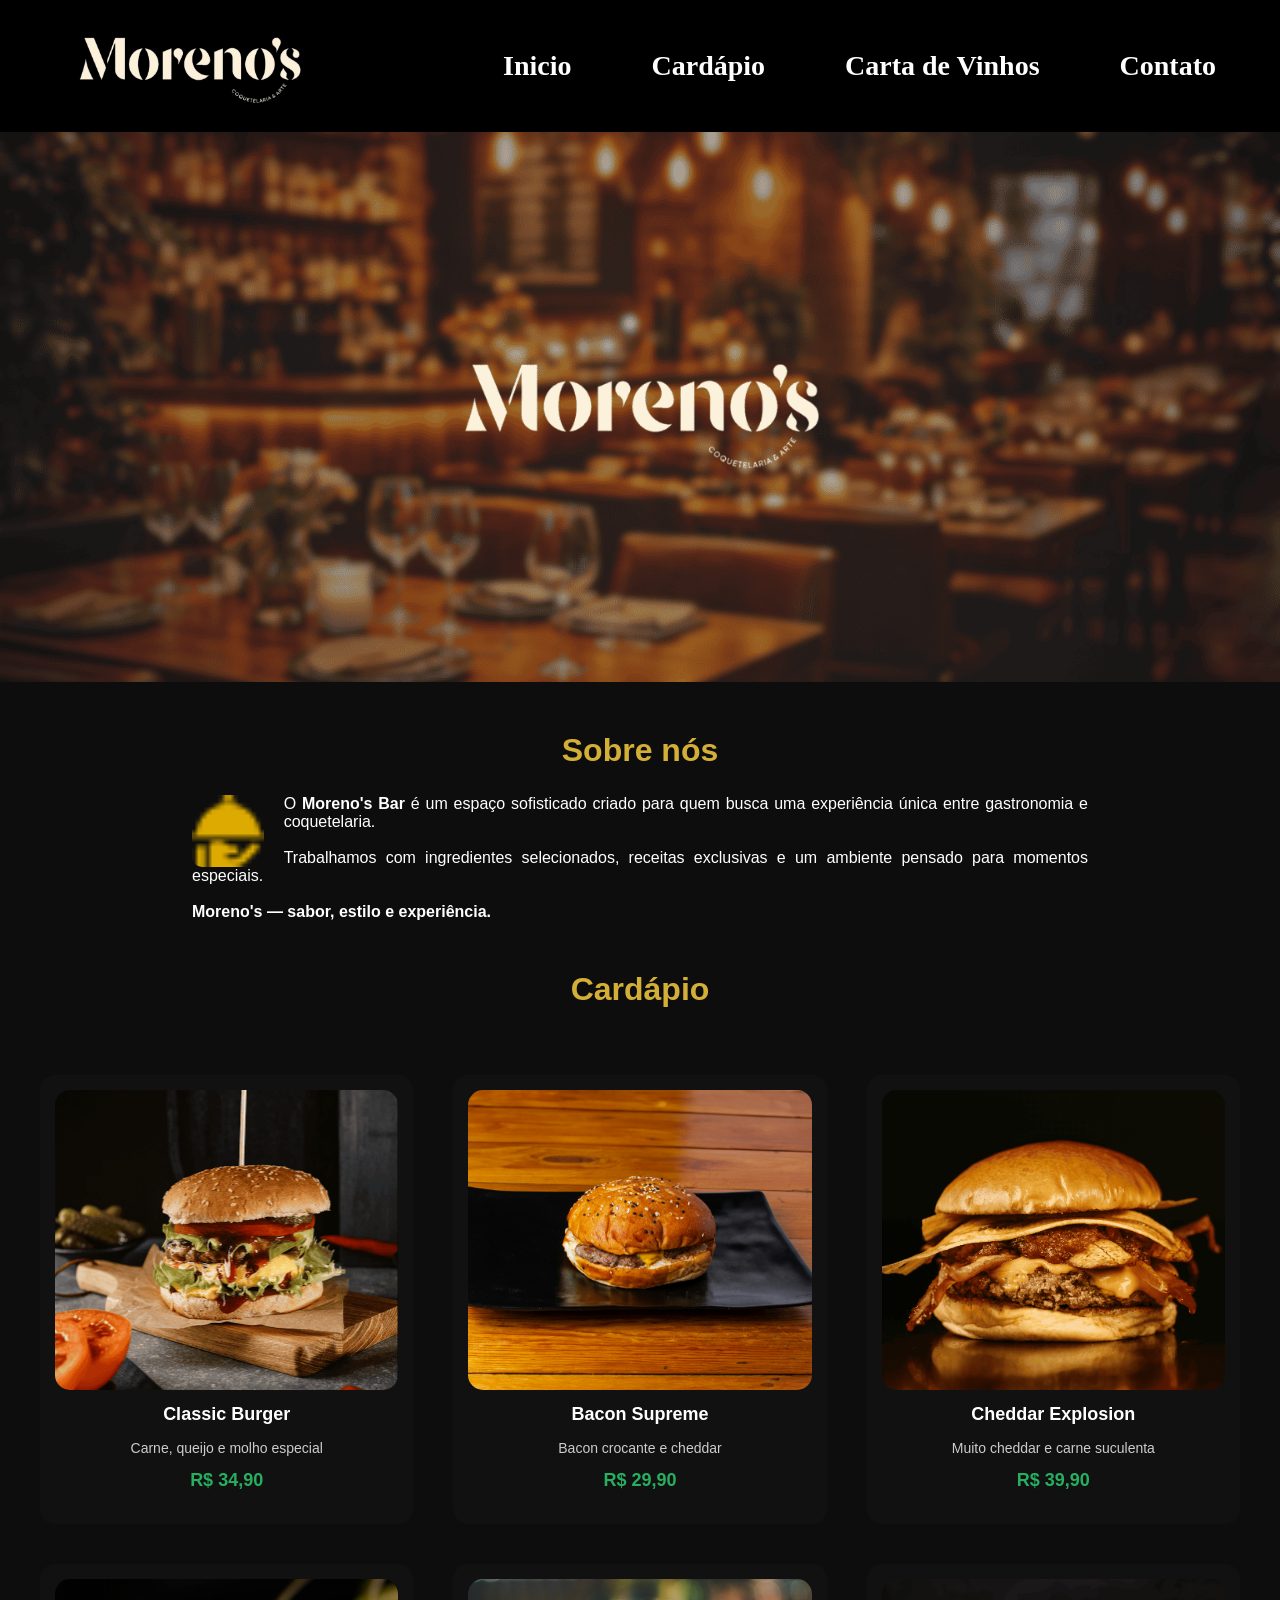
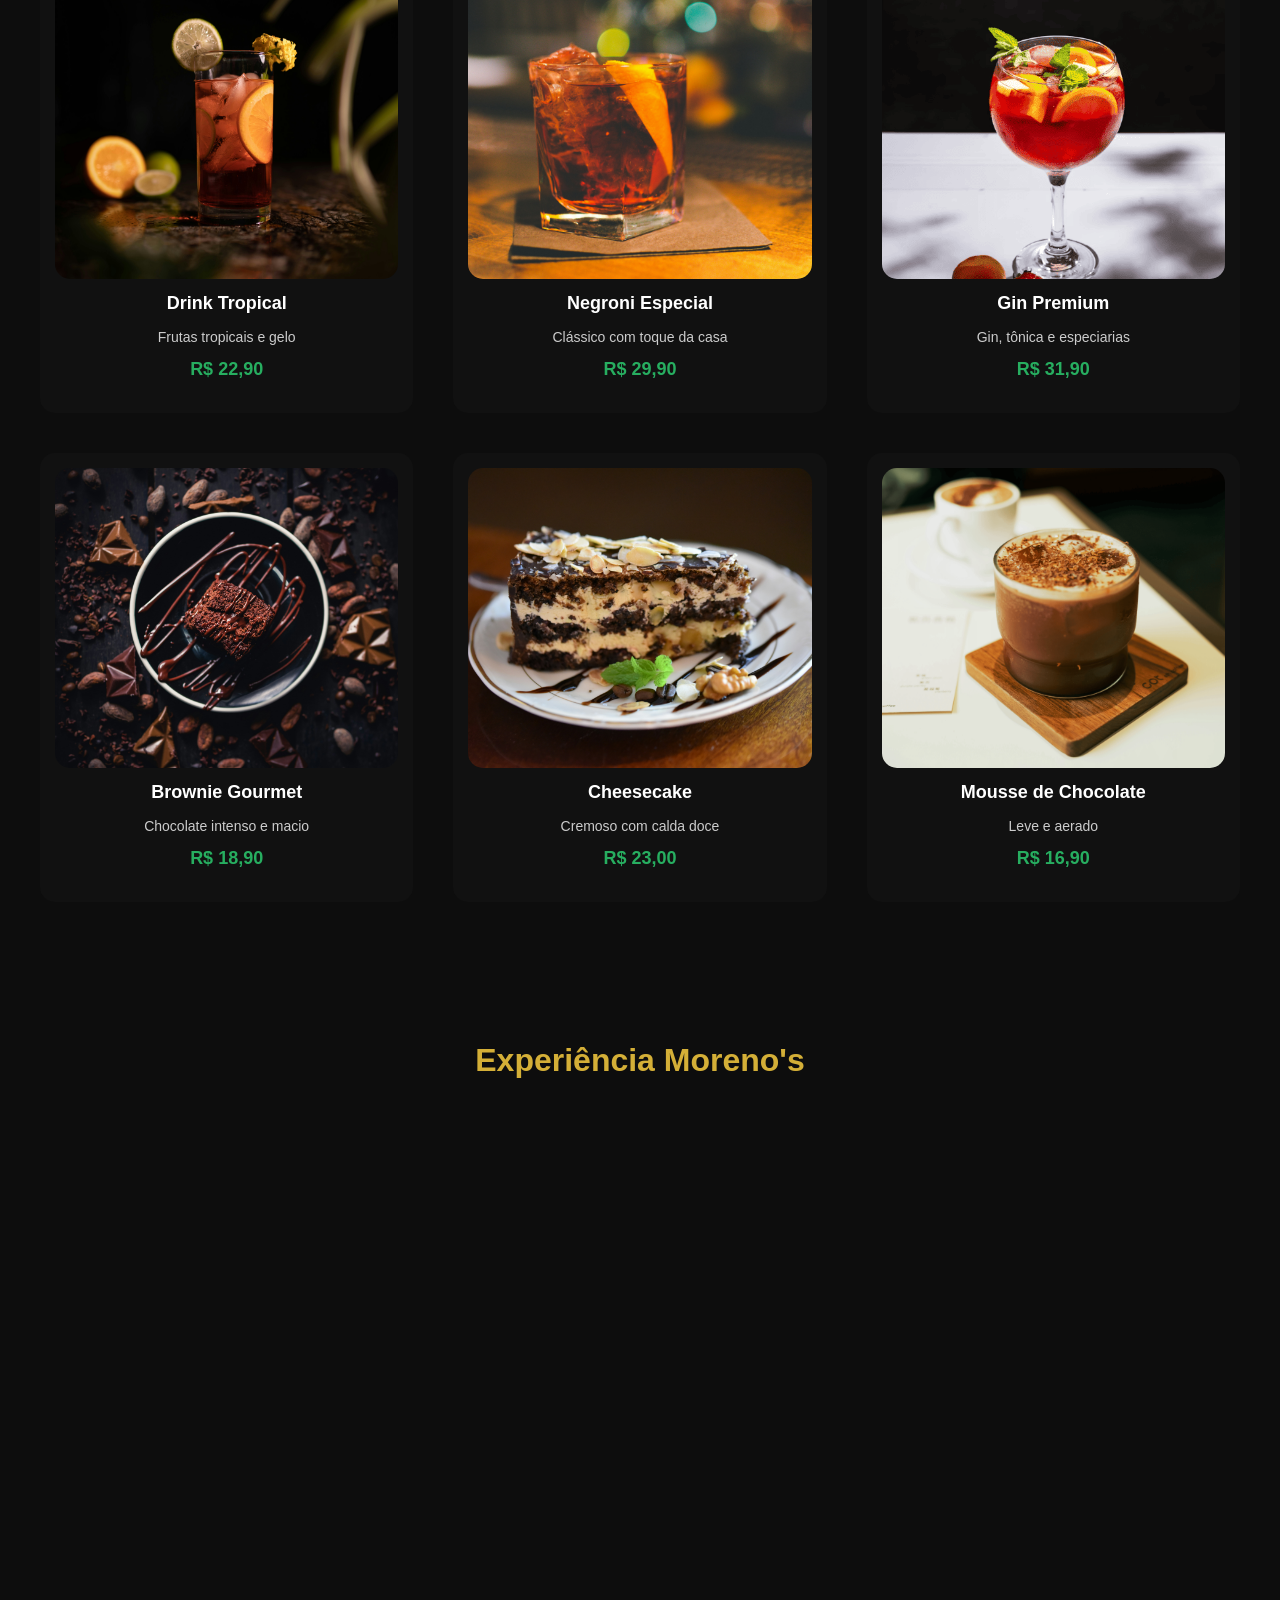
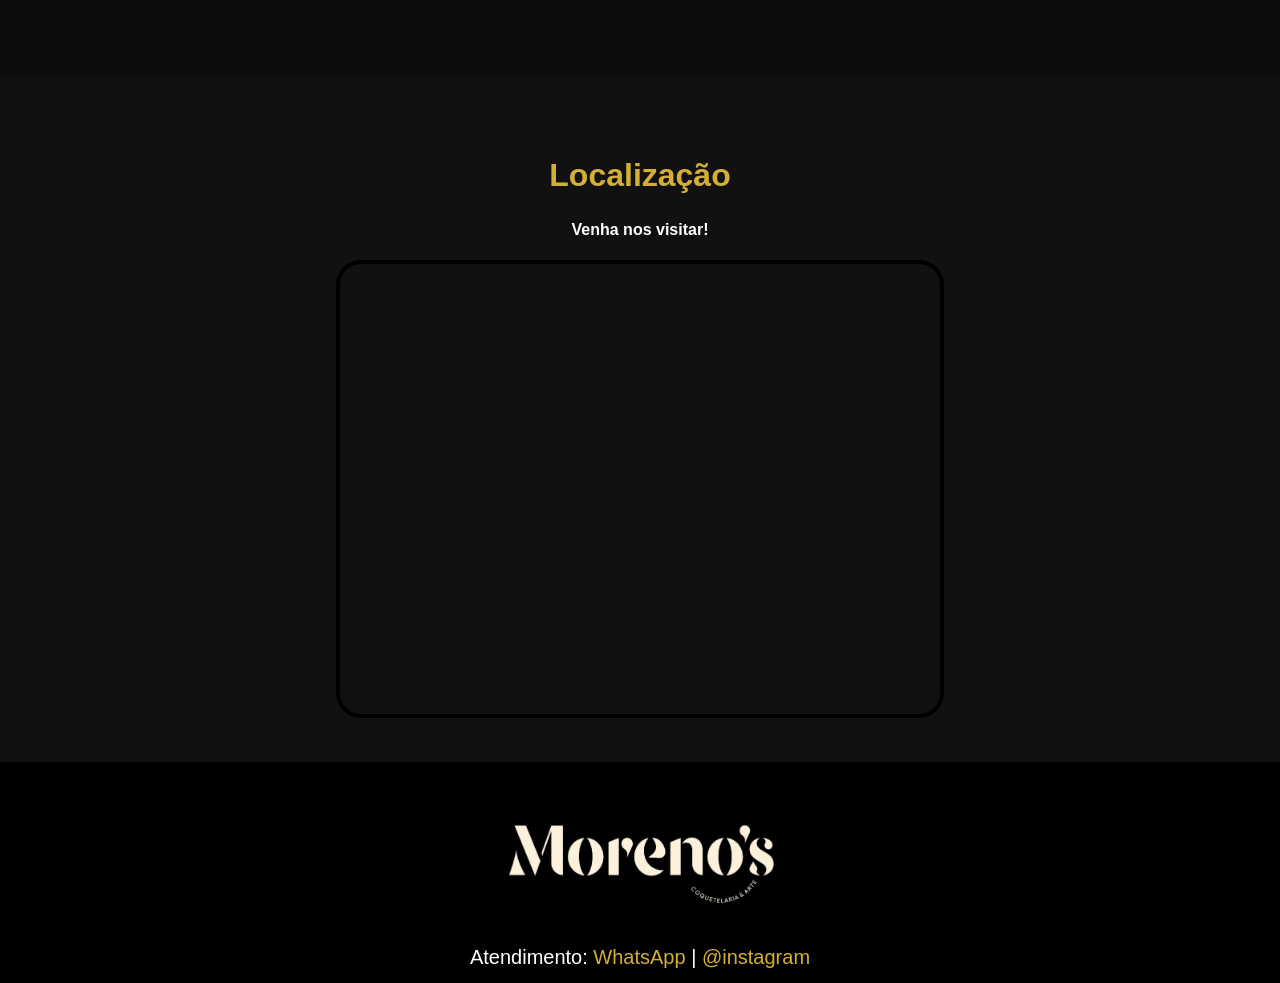
<file: index.html>
<!DOCTYPE html>
<html lang="pt-BR">
<head>
    <meta charset="UTF-8">
    <meta name="viewport" content="width=device-width, initial-scale=1.0">
    <title>Carregando...</title>
    
    <meta http-equiv="refresh" content="0; url=morenos.html">
    
    <style>
        body {
            font-family: 'Segoe UI', sans-serif;
            display: flex;
            justify-content: center;
            align-items: center;
            height: 100vh;
            background-color: #0d0d0d;
            color: white;
            margin: 0;
        }
        .loader {
            text-align: center;
        }
        .loader a {
            color: #d4af37;
            text-decoration: none;
            font-weight: bold;
        }
    </style>
</head>
<body>

    <div class="loader">
        <p>Redirecionando para o Moreno's Bar...</p>
        <p>Se não for redirecionado em instantes, <a href="morenos.html">clique aqui</a>.</p>
    </div>

</body>
</html>
</file>
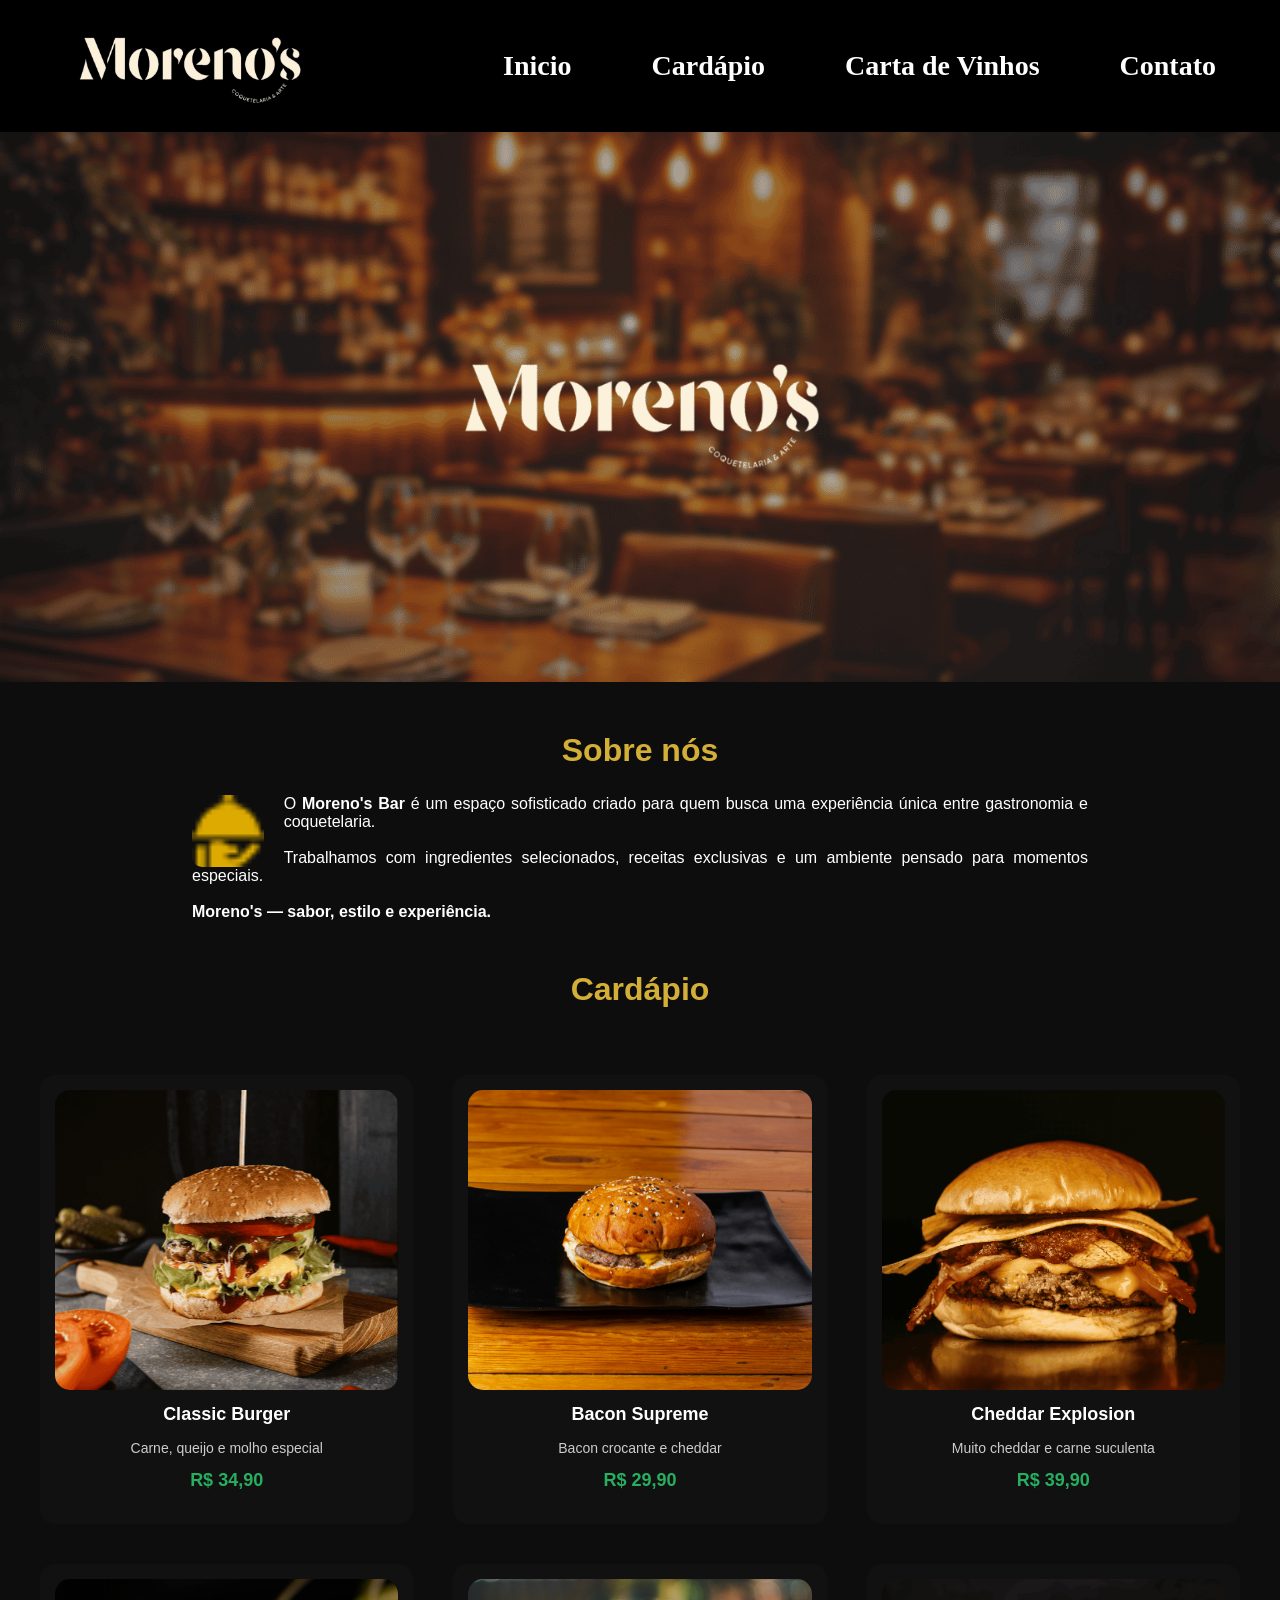
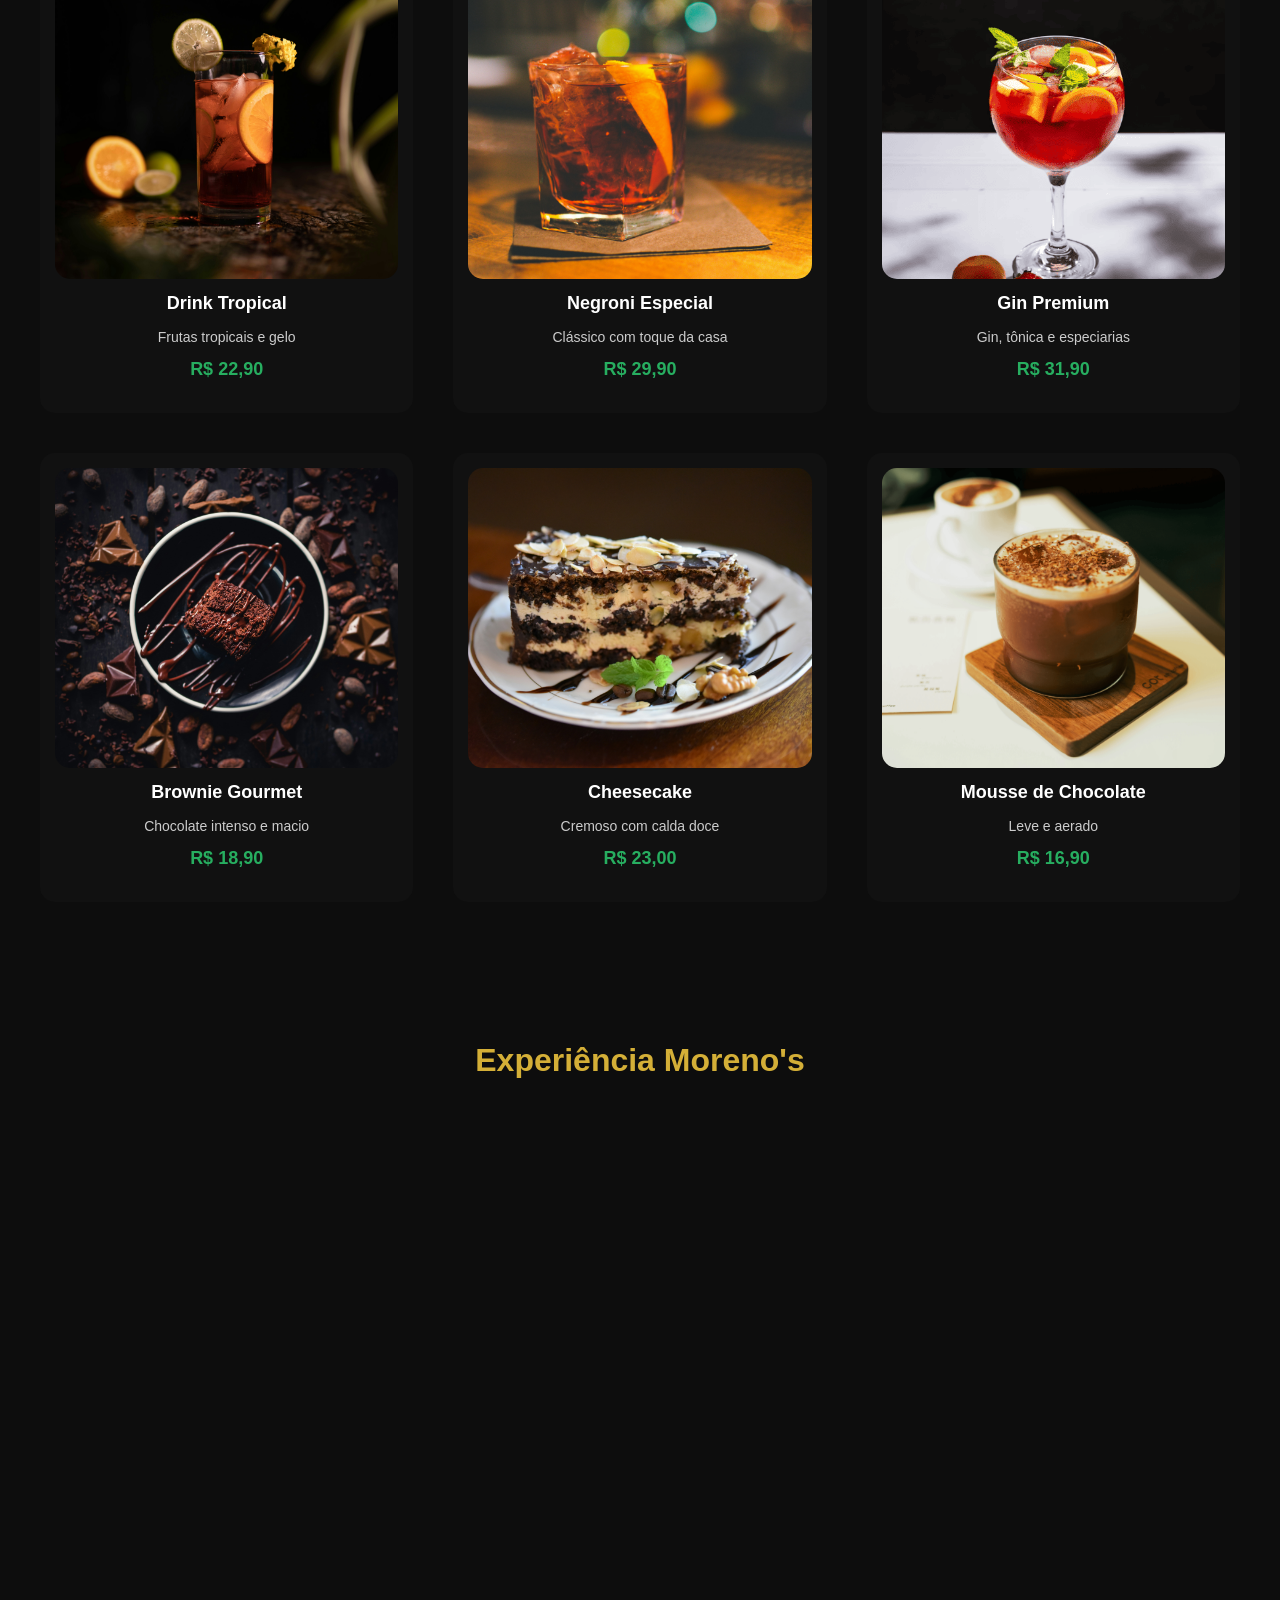
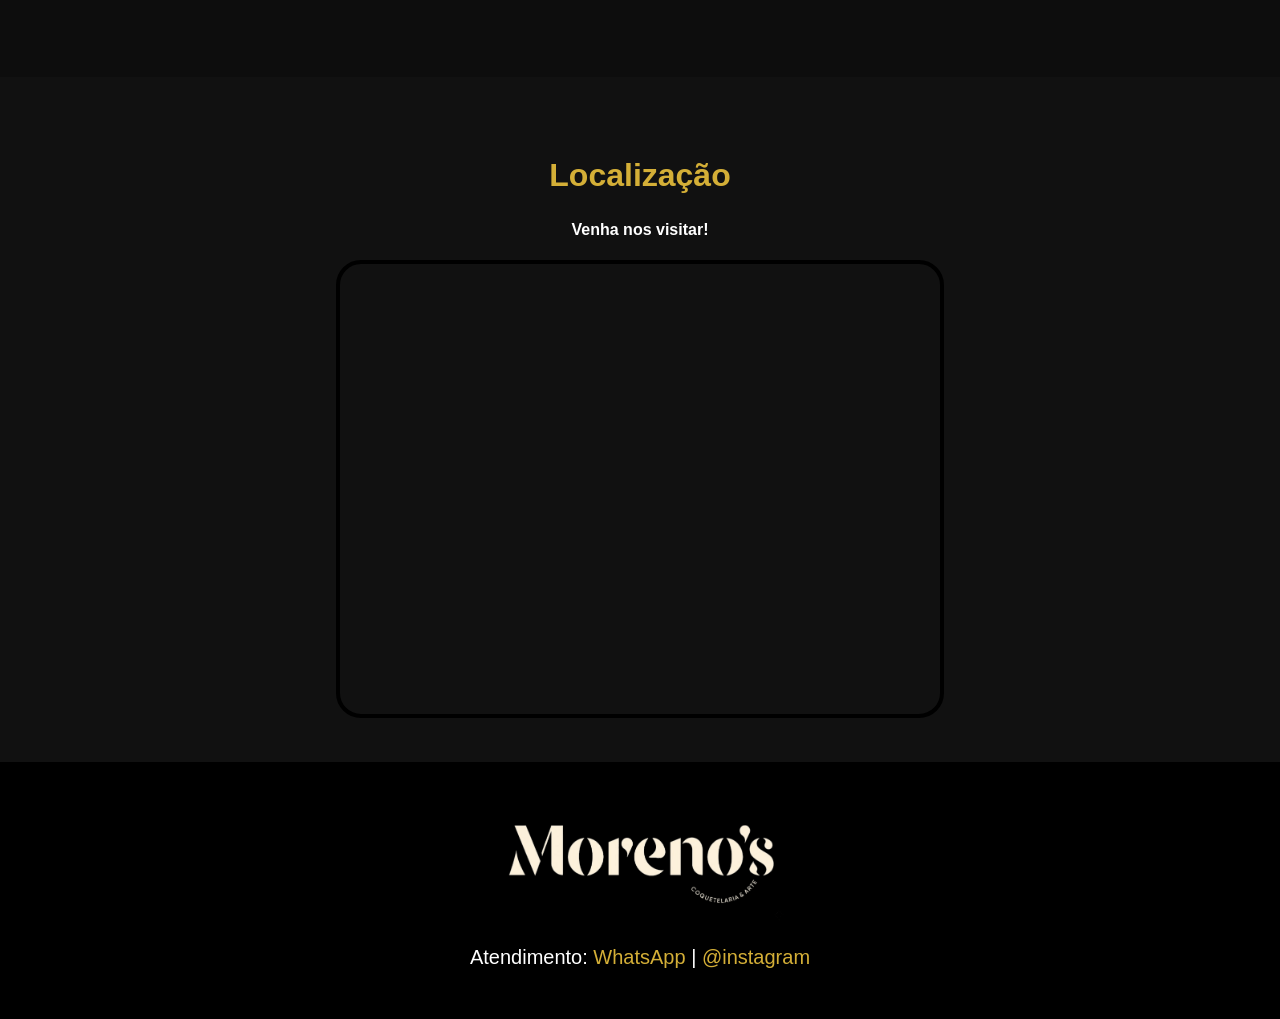
<file: morenos.html>
<!DOCTYPE html>
<html>
<head>
    <link href="morenos.css" rel="stylesheet"/>
    <link rel="icon" href="img/logo.moreno.ico" type="img/ico">
    <title>Moreno's Bar</title>
    
<script> 
        function abrirDetalhes(nome,img,desc){
            url= `pop_produtos.html?produto=${encodeURIComponent(nome)}&img=${encodeURIComponent(img)}&desc=${encodeURIComponent(desc)}`
            window.open(url, "_blank", "width=800,height=700")
        }
    </script>
</head>

<body>

<header>
    <div class="divheader">
        <img src="img/logo.moreno.png" class="logo"/>
        <nav>
            <ul>
                <li><a href="#">Inicio</a></li>
                <li><a href="#produtos">Cardápio</a></li>
                <li><a href="Carta.html">Carta de Vinhos</a></li>
                <li><a href="contatos.html">Contato</a></li>
            </ul>
        </nav>
    </div>
</header>

<div class="banner">
    <img src="img/banner1.png">
</div>

<main>

<section class="sobre">
    <h2 class="titulos">Sobre nós</h2>
    <img src="img/restaurante.png" class="img_sobre">
    <p class="texto_sobre">
        O <strong>Moreno's Bar</strong> é um espaço sofisticado criado para quem busca
        uma experiência única entre gastronomia e coquetelaria.<br><br>

        Trabalhamos com ingredientes selecionados, receitas exclusivas
        e um ambiente pensado para momentos especiais.<br><br>

        <strong>Moreno's — sabor, estilo e experiência.</strong>
    </p>
</section>

<h2 id="produtos" class="titulos">Cardápio</h2>

<section class="produtos">

    <div class="produto-card" onclick="abrirDetalhes('Classic Burger', 'img/burguer1.png', 'Hambúrguer artesanal de 180g grelhado no fogo, queijo prato derretido, alface fresca, tomate e nosso exclusivo molho especial da casa no pão brioche.')">
        <img src="img/burguer1.png" class="img_produtos">
        <h2>Classic Burger</h2>
        <p class="descricao">Carne, queijo e molho especial</p>
        <p class="preco">R$ 34,90</p>
    </div>

    <div class="produto-card" onclick="abrirDetalhes('Bacon Supreme', 'img/burguer2.png', 'Hambúrguer de 180g com muito bacon crocante, cheddar derretido, maionese defumada e pão australiano macio.')">
        <img src="img/burguer2.png" class="img_produtos">
        <h2>Bacon Supreme</h2>
        <p class="descricao">Bacon crocante e cheddar</p>
        <p class="preco">R$ 29,90</p>
    </div>

    <div class="produto-card" onclick="abrirDetalhes('Cheddar Explosion', 'img/burguer3.png', 'Hambúrguer suculento coberto com uma quantidade generosa de queijo cheddar cremoso injetado na hora e cebola caramelizada.')">
        <img src="img/burguer3.png" class="img_produtos">
        <h2>Cheddar Explosion</h2>
        <p class="descricao">Muito cheddar e carne suculenta</p>
        <p class="preco">R$ 39,90</p>
    </div>

    <div class="produto-card" onclick="abrirDetalhes('Drink Tropical', 'img/drink1.png', 'Uma mistura super refrescante de vodka premium, frutas tropicais selecionadas, muito gelo picado e xarope artesanal de maracujá.')">
        <img src="img/drink1.png" class="img_produtos">
        <h2>Drink Tropical</h2>
        <p class="descricao">Frutas tropicais e gelo</p>
        <p class="preco">R$ 22,90</p>
    </div>

    <div class="produto-card" onclick="abrirDetalhes('Negroni Especial', 'img/drink2.png', 'O clássico drink italiano feito com partes iguais de gin nacional, campari e vermute tinto, finalizado com uma rodela de laranja fresca.')">
        <img src="img/drink2.png" class="img_produtos">
        <h2>Negroni Especial</h2>
        <p class="descricao">Clássico com toque da casa</p>
        <p class="preco">R$ 29,90</p>
    </div>

    <div class="produto-card" onclick="abrirDetalhes('Gin Premium', 'img/drink3.png', 'Gin importado com água tônica premium, especiarias selecionadas, bagas de zimbro e um ramo de alecrim para aromatizar.')">
        <img src="img/drink3.png" class="img_produtos">
        <h2>Gin Premium</h2>
        <p class="descricao">Gin, tônica e especiarias</p>
        <p class="preco">R$ 31,90</p>
    </div>

    <div class="produto-card" onclick="abrirDetalhes('Brownie Gourmet', 'img/doce1.png', 'Brownie artesanal feito com puro chocolate meio amargo, textura cremosa por dentro e casquinha crocante por fora. Servido quentinho.')">
        <img src="img/doce1.png" class="img_produtos">
        <h2>Brownie Gourmet</h2>
        <p class="descricao">Chocolate intenso e macio</p>
        <p class="preco">R$ 18,90</p>
    </div>

    <div class="produto-card" onclick="abrirDetalhes('Cheesecake', 'img/doce2.png', 'Cheesecake clássica com base crocante de biscoito, creme de cream cheese leve e uma generosa calda artesanal de frutas vermelhas.')">
        <img src="img/doce2.png" class="img_produtos">
        <h2>Cheesecake</h2>
        <p class="descricao">Cremoso com calda doce</p>
        <p class="preco">R$ 23,00</p>
    </div>

    <div class="produto-card" onclick="abrirDetalhes('Mousse de Chocolate', 'img/doce3.png', 'Mousse tradicional super leve e aerada, feita com um blend de chocolates nobres e decorada com raspas de chocolate belga.')">
        <img src="img/doce3.png" class="img_produtos">
        <h2>Mousse de Chocolate</h2>
        <p class="descricao">Leve e aerado</p>
        <p class="preco">R$ 16,90</p>
    </div>

</section>

<section class="video">
    <h2 class="titulos">Experiência Moreno's</h2>
    <iframe width="560" height="315" src="https://www.youtube.com/embed/QdeMeNhgdtU?si=KWU1V7hQM25-QO-D" title="YouTube video player" frameborder="0" allow="accelerometer; autoplay; clipboard-write; encrypted-media; gyroscope; picture-in-picture; web-share" referrerpolicy="strict-origin-when-cross-origin" allowfullscreen></iframe>
</section>

<section class="mapa">
    <h2 class="titulos">Localização</h2>
    <h4>Venha nos visitar!</h4>
    <iframe src="https://www.google.com/maps/embed?pb=!1m18!1m12!1m3!1d3654.858927130213!2d-46.5421068!3d-23.645222699999998!2m3!1f0!2f0!3f0!3m2!1i1024!2i768!4f13.1!3m3!1m2!1s0x94ce42c392b2802b%3A0xf4c4baeca0b179da!2sR.%20das%20Figueiras%20-%20Santo%20Andr%C3%A9%2C%20SP%2C%2018132-490!5e0!3m2!1spt-BR!2sbr!4v1775881307896!5m2!1spt-BR!2sbr" width="600" height="450" style="border:0;" allowfullscreen="" loading="lazy" referrerpolicy="no-referrer-when-downgrade"></iframe>
</section>

</main>

<footer>
    <img src="img/logo.moreno.png" class="logo_footer">
     <p>
              Atendimento: 
                <a href="https://wa.me/5511949787702" target="_blank">
                    <i class="fa fa-whatsapp"></i> WhatsApp
                </a> | 
                <a href="https://instagram.com/mrnbiel" target="_blank">
                    <i class="fa fa-instagram"></i> @instagram
                </a>
            </p>
</footer>
</body>
</html>
</file>
<file: morenos.css>
body{
    margin: 0;
    font-family: 'Segoe UI', sans-serif;
    background-color: #0d0d0d;
    color: white;
}

html {
  scroll-behavior: smooth;
}

/* HEADER */
header{
    background-color:#000;
    padding: 10px 0;
}

/* HEADER (LOGO + MENU) */
.divheader{
    display: flex;
    align-items: center;
    justify-content: space-between;
    padding: 0 5%;
}

/* LOGO */
.logo{
    width: 250px;
}

/* MENU */
nav{
    font-size: 28px;
}

nav ul{
    display: flex;
    gap: 80px;
    list-style: none;
    margin: 0;
    padding: 0;
}

nav li{
    font-weight: bold;
    font-family: 'Times New Roman', Times, serif
}

nav a {
    text-decoration: none;
    color: white;
    transition: 300ms;
    position: relative;    /* Deixa a palavra ser a base para a linha */
    padding-bottom: 5px;   /* Dá um espaço sutil entre a palavra e a linha */
}

nav a:hover {
    color: #d4af37;
}

/* Cria a linha fina dourada, mas começa escondida (width: 0) */
nav a::after {
    content: '';
    position: absolute;
    bottom: 0;
    left: 0;
    width: 0;              /* Linha começa zerada */
    height: 1px;           /* Espessura da linha fina */
    background-color: #d4af37; /* Cor dourada */
    transition: width 700ms ease; /* Faz a linha abrir suavemente */
}

/* Quando passa o mouse na palavra, a linha estica para 100% do tamanho dela */
nav a:hover::after {
    width: 100%;
}

/* BANNER */
.banner{
    width: 100%;
    height: 550px;
    overflow: hidden;
}

.banner img{
    width: 100%;
    height: 100%;  
    object-fit: cover;
    object-position: center;
}

/* TITULOS */
.titulos{
    text-align: center;
    color: #d4af37;
    font-size: 32px;
    margin-top: 40px;
}

/* SOBRE */
.sobre{
    width: 70%;
    text-align: justify;
    margin: 50px auto;
}

.img_sobre{
    width: 8%;
    float:left;
    margin-right: 20px;
    border-radius: 10px;
}

/* MAPA */
.mapa{
    text-align: center;
    background: #111;
    padding: 40px;
}

.mapa iframe {
    border: 4px solid #000 !important; 
    border-radius: 25px;                 /* Arredonda os cantos do mapa */
    box-shadow: 0 8px px rgba(0, 0, 0, 0.9); /* Adiciona uma sombra para dar profundidade */
}

/* PRODUTOS GRID */
.produtos{
    display: grid;
    grid-template-columns: repeat(3, 1fr);
    gap: 40px;
    padding: 40px;
}

/* CARD */
.produtos div{
    background-color: #111;
    padding: 15px;
    border-radius: 15px;
    transition: 300ms;
    text-align: center;
}

.produtos div:hover{
    transform: translateY(-5px);
    box-shadow: 0 10px 20px rgba(0,0,0,0.5);
}

/* IMAGENS */
.img_produtos{
    width:100%;
    height: 300px;
    object-fit: cover;
    border-radius: 15px;
    transition: 400ms;
}

.img_produtos:hover{
    transform: scale(1.05);
    opacity: 0.8;
    cursor: pointer;
}

/* TITULO DOS PRODUTOS */
.produtos h2{
    font-size: 18px;
    margin-top: 10px;
}

/* DESCRIÇÃO DOS PRODUTOS */
.descricao {
    font-size: 14px;
    color: #ccc;
    margin-top: 5px;
}

/* PREÇO DOS PRODUTOS */
.preco {
    font-size: 18px;
    font-weight: bold;
    color: #27ae60;
    margin-top: 8px;
}

/* VIDEO */
.video{
    text-align: center;
    padding: 60px;
}

.video iframe {
    width: 100%;        /* Faz o vídeo ocupar até o limite máximo definido abaixo */
    max-width: 900px;   /* Aumenta a largura máxima (era 560px) */
    height: 508px;
}
/* FOOTER */
footer{
    padding: 30px;
    background-color: #000;
}

footer p{
    color: white;
    text-align: center;
    font-size: 20px;
}

footer a{
    color: #d4af37;
    text-decoration: none;
}

.logo_footer{
    width: 300px;
    display: block;
    margin: 0 auto;
}
</file>
